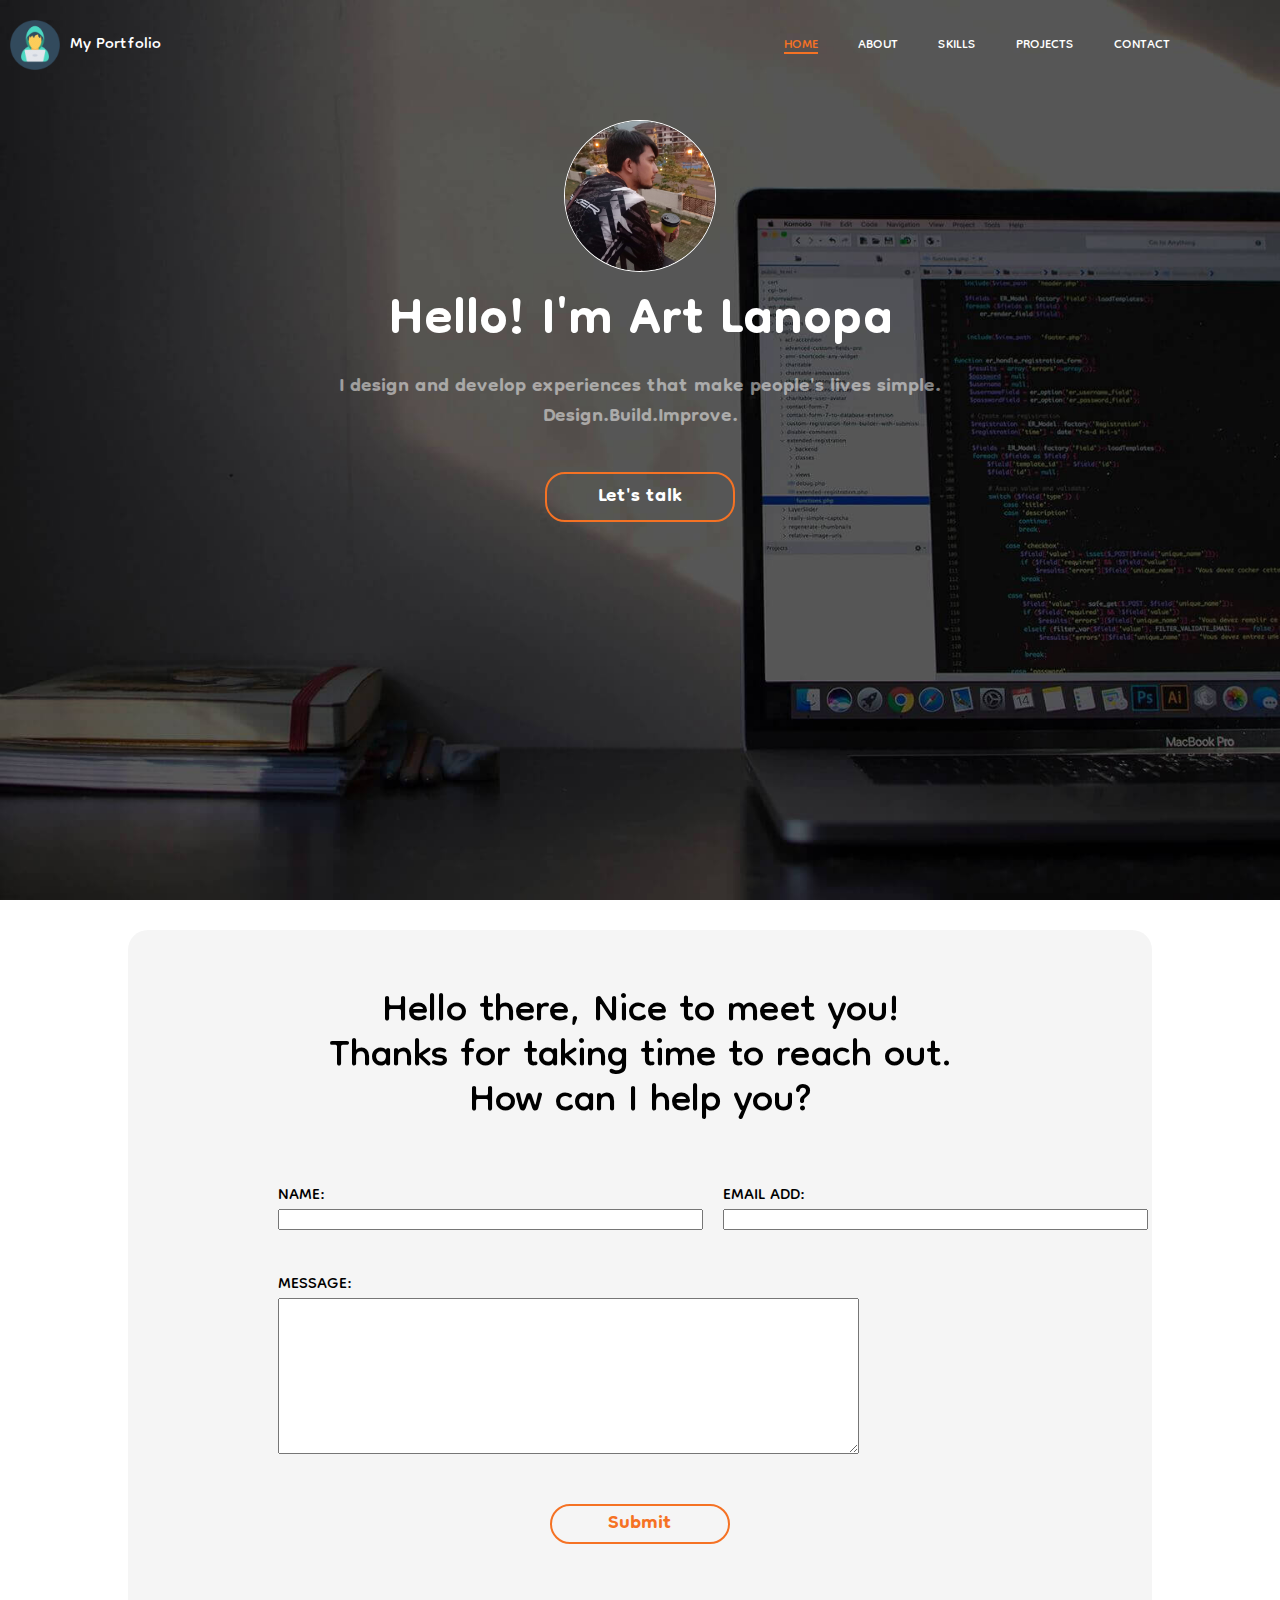
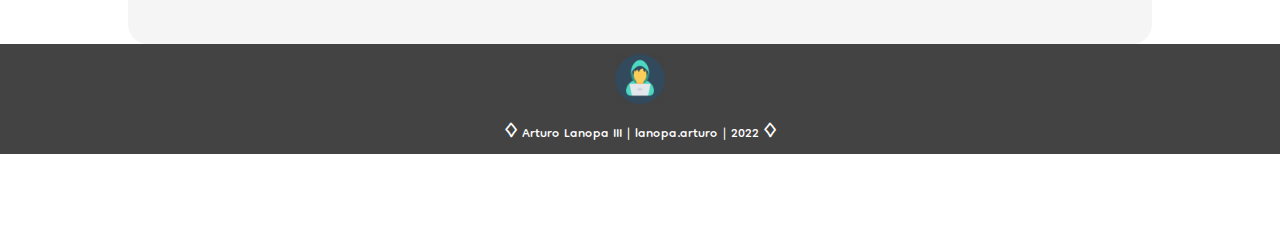
<file: index.html>
<!DOCTYPE html>
<html lang="en">
<head>
    <link rel="stylesheet" href="style.css">
    <meta charset="UTF-8">
    <meta http-equiv="X-UA-Compatible" content="IE=edge">
    <meta name="viewport" content="width=device-width, initial-scale=1.0">
    <link rel="preconnect" href="https://fonts.googleapis.com">
    <link rel="preconnect" href="https://fonts.gstatic.com" crossorigin>
    <link href="https://fonts.googleapis.com/css2?family=Balsamiq+Sans&family=Dongle:wght@300&family=Rubik+Beastly&display=swap" rel="stylesheet">
    <title>Initial Portfolio</title>
</head>
    <body>
        <div class="front-page">
                    <ul>
                        <div class="header">
                            <img class="icon" src="assets/icon/icon.png">
                            <span class="title">My Portfolio</span>
                        </div>
                        <div class="section">
                            <li><a class="home" href="index.html">HOME</a></li>
                            <li><a class="about" href="about.html">ABOUT</a></li>
                            <li><a class="skills" href="skills.html">SKILLS</a></li>
                            <li><a class="projects" href="projects.html">PROJECTS</a></li>
                            <li><a class="contact" href="contact.html">CONTACT</a></li>
                        </div>
                    </ul>
                <div class="profile-intro">
                    <img class="profile-pic" src="assets/images/profile-pic.jpg">
                    <div class="intro"></div>
                        <h2>Hello! I'm Art Lanopa</h2>
                        <h3>I design and develop experiences that make people's lives simple.</h3>
                        <h4>Design.Build.Improve.</h4>
                        <button ><a class="lets-talk" href="#bottom-body" style="font-size: 30px;">Let's talk</a></button>
                    </div>
                </div>
                <div class="bottom-page">
                    <div id="bottom-body">
                        <p class="bottom-p">Hello there, Nice to meet you!<br>Thanks for taking time to reach out.<br>How can I help you?</p>
                        <form>
                            <div class="input-0">
                                <div class="input-name">
                                    <label for="name">NAME:</label><br>
                                    <input type="text" id="name" name="name" size="50%"><br>
                                </div>
                                <div class="input-email">
                                    <label for="lname">EMAIL ADD:</label><br>
                                    <input type="text" id="email" name="email" size="50%"><br>
                                </div>
                            </div>
                            <div class="input-message">
                                <label for="message">MESSAGE:</label><br>
                                <textarea name="message-1" cols="70" rows="10"></textarea>
                            </div>
                        </form>
                        <div class="bottom-botton">
                            <button class="bottom-submit">Submit</button>
                        </div>
                    </div>
                    <footer>
                        <div class="footer-icon">
                            <img class="footer-icon" src="assets/icon/icon.png">
                        </div>
                        <div class="footer-p">
                            <p class="footer-p"> &diams; Arturo Lanopa III | lanopa.arturo | 2022 &diams;</p>
                        </div>
                    </footer>
                </div>
        </div>
    </body>
</html>
</file>
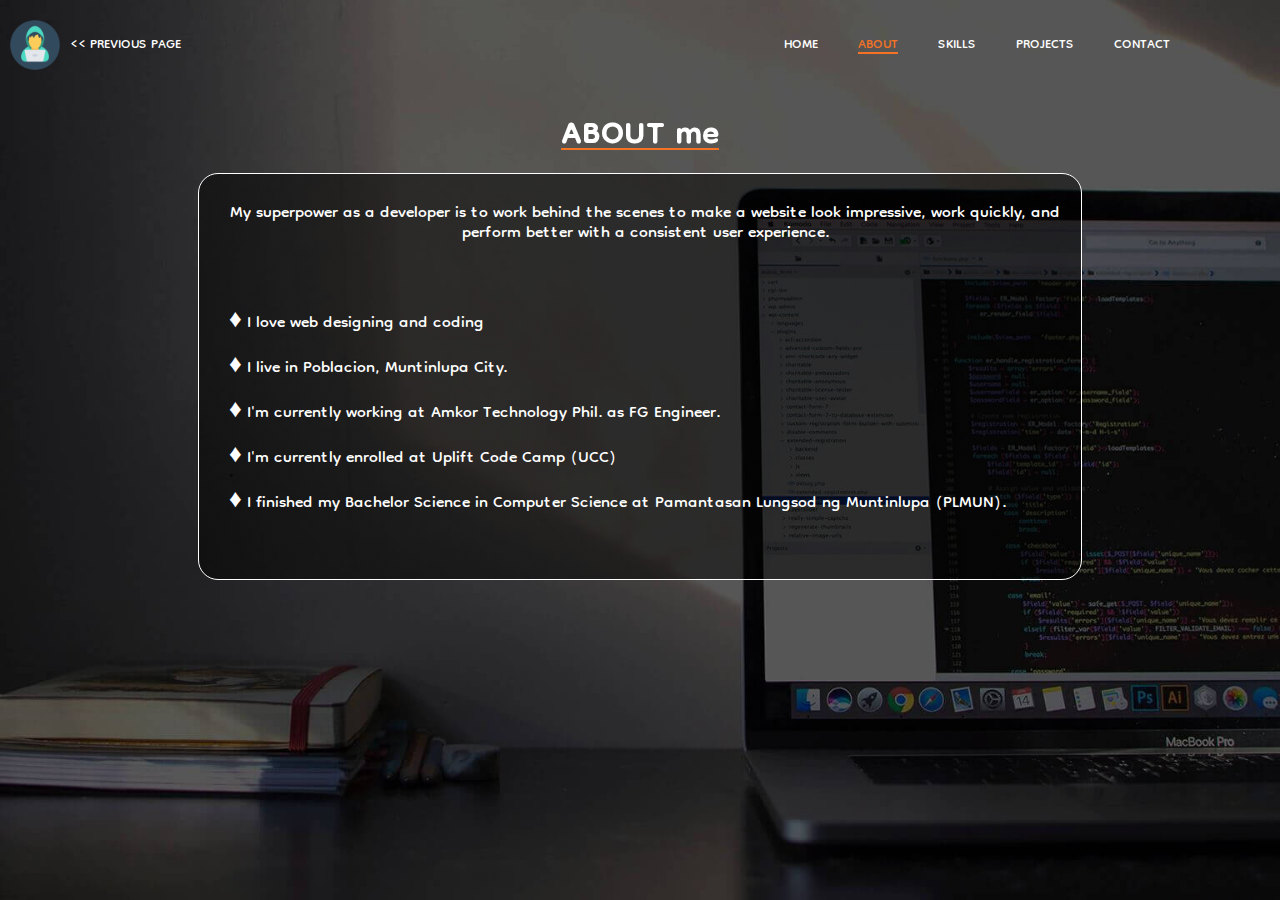
<file: about.html>
<!DOCTYPE html>
<html lang="en">
<head>
    <link rel="stylesheet" href="style.css">
    <meta charset="UTF-8">
    <meta http-equiv="X-UA-Compatible" content="IE=edge">
    <meta name="viewport" content="width=device-width, initial-scale=1.0">
    <link rel="preconnect" href="https://fonts.googleapis.com">
    <link rel="preconnect" href="https://fonts.gstatic.com" crossorigin>
    <link href="https://fonts.googleapis.com/css2?family=Dongle:wght@300&family=Rubik+Beastly&display=swap" rel="stylesheet">
    <title>ABOUT me</title>
</head>
<body>
    <div class="front-page">
        <ul>
            <div class="header">
                <img class="icon" src="assets/icon/icon.png">
                <span class="previous"><a href="#" onclick="history.go(-1)">&lt;&lt; PREVIOUS PAGE</a></span>
            </div>
            <div class="section">
                <li><a class="home-2" href="index.html">HOME</a></li>
                <li><a class="about-2" href="about.html">ABOUT</a></li>
                <li><a class="skills-2" href="skills.html">SKILLS</a></li>
                <li><a class="projects-2" href="projects.html">PROJECTS</a></li>
                <li><a class="contact-2" href="contact.html">CONTACT</a></li>
            </div>
        </ul>
        <div class="about-body">
                <h1 class="about-title">ABOUT me</h1>
                <div class="about-body2">
                    <div class="about-p1">
                        <p>My superpower as a developer is to work behind the scenes to make a website look impressive, work quickly, and perform better with a consistent user experience.</p>
                    </div>
                    <div class="about-p2">
                        <p>&diams; I love web designing and coding</p>
                        <p>&diams; I live in Poblacion, Muntinlupa City.</p>
                        <p>&diams; I'm currently working at Amkor Technology Phil. as FG Engineer.</p>
                        <p>&diams; I'm currently enrolled at Uplift Code Camp (UCC)</p>
                        <p>&diams; I finished my Bachelor Science in Computer Science at Pamantasan Lungsod ng Muntinlupa (PLMUN).</p>
                    </div>
                </div>
        </div>
    </div>
</body>
</html>
</file>
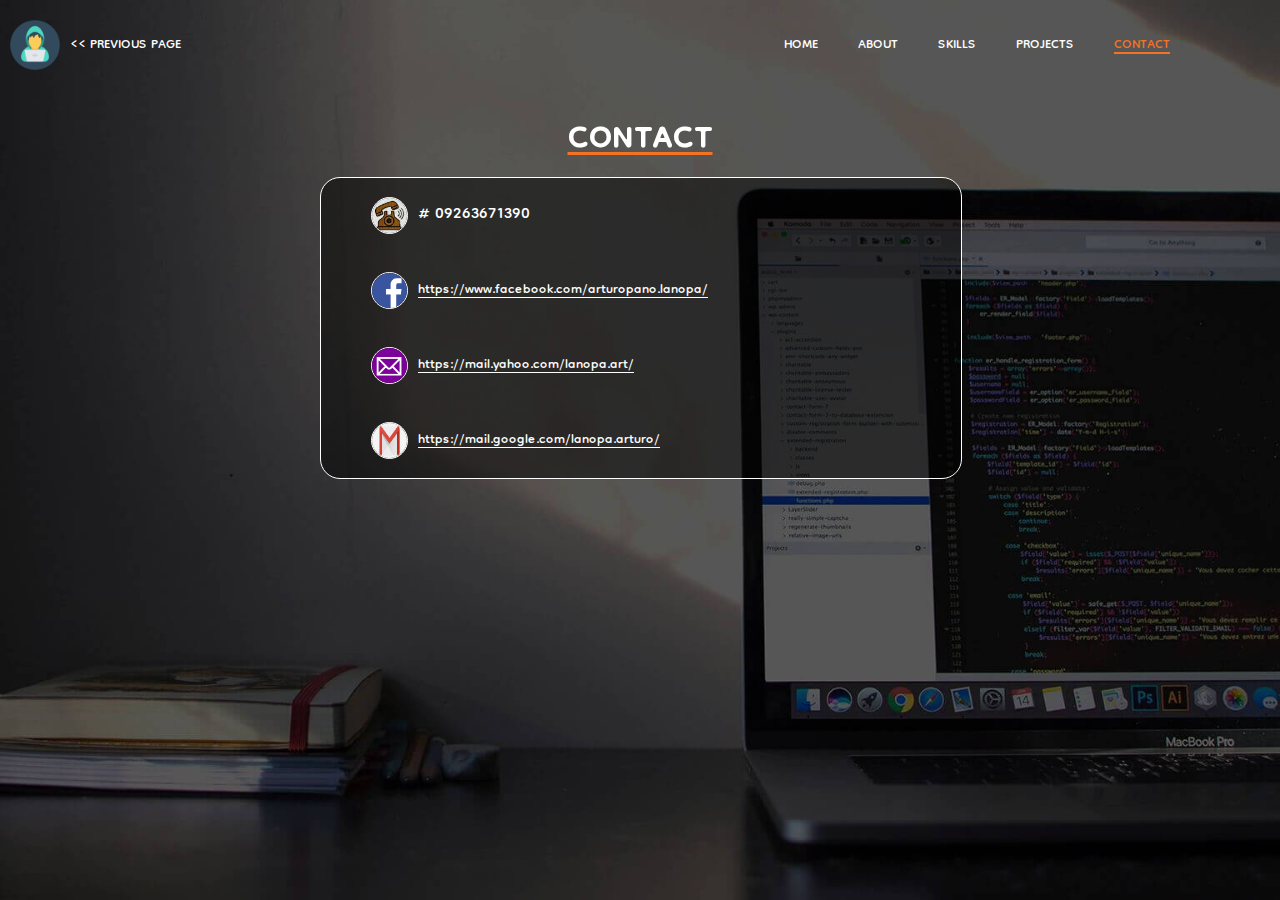
<file: contact.html>
<!DOCTYPE html>
<html lang="en">
<head>
    <link rel="stylesheet" href="style.css">
    <meta charset="UTF-8">
    <meta http-equiv="X-UA-Compatible" content="IE=edge">
    <meta name="viewport" content="width=device-width, initial-scale=1.0">
    <link rel="preconnect" href="https://fonts.googleapis.com">
    <link rel="preconnect" href="https://fonts.gstatic.com" crossorigin>
    <link href="https://fonts.googleapis.com/css2?family=Dongle:wght@300&family=Rubik+Beastly&display=swap" rel="stylesheet">
    <title>Contact</title>
</head>
<body>
    <div class="front-page">
        <ul>
            <div class="header">
                <img class="icon" src="assets/icon/icon.png">
                <span class="previous"><a href="#" onclick="history.go(-1)">&lt;&lt; PREVIOUS PAGE</a></span>
            </div>
            <div class="section">
                <li><a class="home-5" href="index.html">HOME</a></li>
                <li><a class="about-5" href="about.html">ABOUT</a></li>
                <li><a class="skills-5" href="skills.html">SKILLS</a></li>
                <li><a class="projects-5" href="projects.html">PROJECTS</a></li>
                <li><a class="contact-5" href="contact.html">CONTACT</a></li>
            </div>
        </ul>
        <div class="contact-section">
            <h1 class="contact-h1">CONTACT</h1>
        </div>
        <div class="contact-body">
            <div class="contact-body1">
                <img class="contact-icon" src="assets/icon/phone.jpg">
                <span class="contact-cel"># 09263671390</span>
            </div>
            <div class="contact-body1">
                <img class="contact-icon" src="assets/icon/facebook.png">
                <span class="contact-link"><a href="https://www.facebook.com/arturopano.lanopa/" target="_blank">https://www.facebook.com/arturopano.lanopa/</a></span>
            </div>
            <div class="contact-body1">
                <img class="contact-icon" src="assets/icon/yahoo.jpg">
                <span class="contact-link"><a href="https://mail.yahoo.com/lanopa.art/" target="_blank">https://mail.yahoo.com/lanopa.art/</a></span>
            </div>
            <div class="contact-body1">
                <img class="contact-icon" src="assets/icon/gmail.jpg">
                <span class="contact-link"><a href="https://mail.google.com/lanopa.arturo/" target="_blank">https://mail.google.com/lanopa.arturo/</a></span>
            </div>
        </div>
        
    </div>
</body>
</html>
</file>
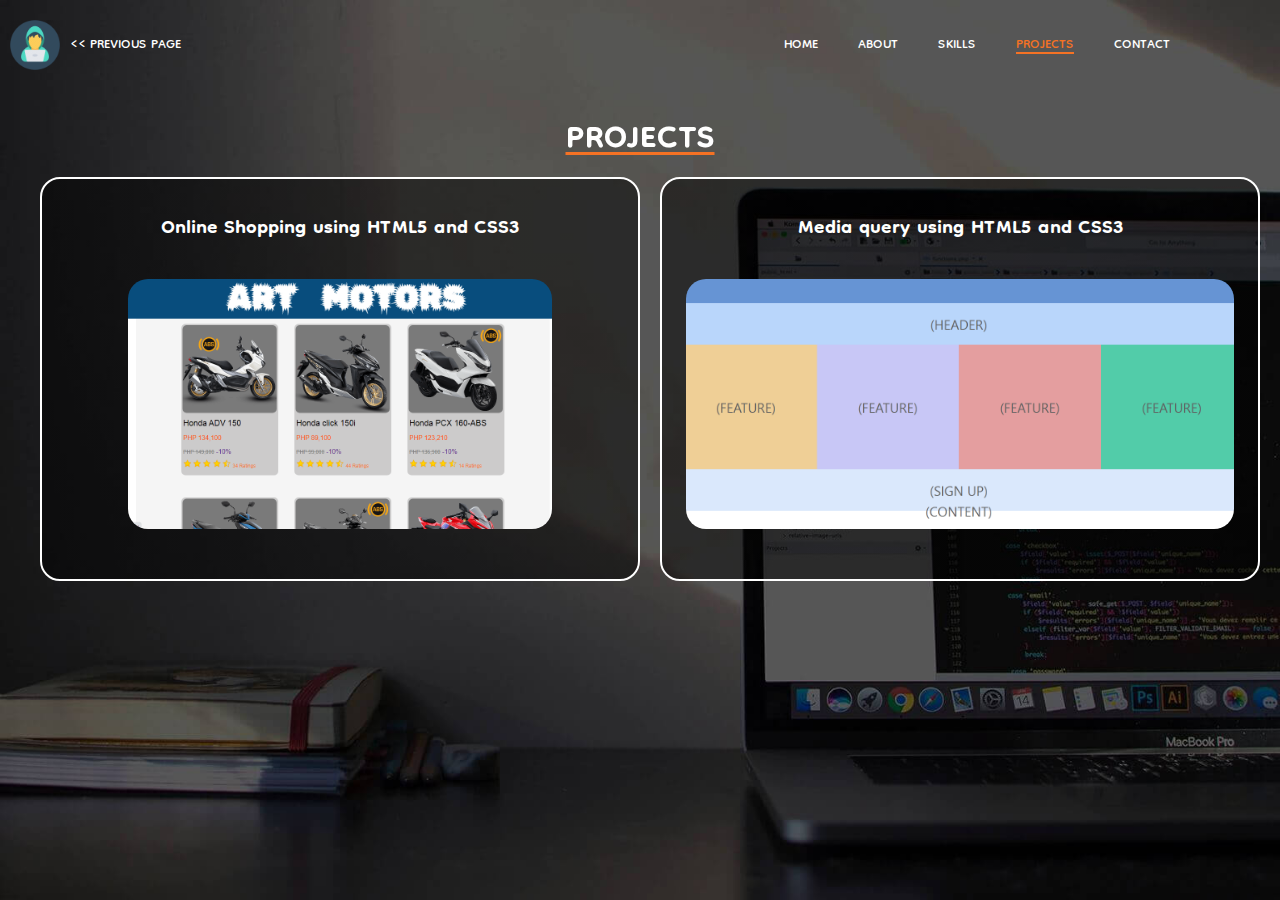
<file: projects.html>
<!DOCTYPE html>
<html lang="en">
<head>
    <link rel="stylesheet" href="style.css">
    <meta charset="UTF-8">
    <meta http-equiv="X-UA-Compatible" content="IE=edge">
    <meta name="viewport" content="width=device-width, initial-scale=1.0">
    <link rel="preconnect" href="https://fonts.googleapis.com">
    <link rel="preconnect" href="https://fonts.gstatic.com" crossorigin>
    <link href="https://fonts.googleapis.com/css2?family=Dongle:wght@300&family=Rubik+Beastly&display=swap" rel="stylesheet">
    <title>Skills</title>
</head>
<body>
    <div class="front-page">
        <ul>
            <div class="header">
                <img class="icon" src="assets/icon/icon.png">
                <span class="previous"><a href="#" onclick="history.go(-1)">&lt;&lt; PREVIOUS PAGE</a></span>
            </div>
            <div class="section">
                <li><a class="home-4" href="index.html">HOME</a></li>
                <li><a class="about-4" href="about.html">ABOUT</a></li>
                <li><a class="skills-4" href="skills.html">SKILLS</a></li>
                <li><a class="projects-4" href="projects.html">PROJECTS</a></li>
                <li><a class="contact-4" href="contact.html">CONTACT</a></li>
            </div>
        </ul>
        <div class="skills-section">
            <h1 class="projects-h1">PROJECTS</h1>
        </div>
            <div class="project-body">
                <div class="project-body-1">
                    <h2 class="project-body-title">Online Shopping using HTML5 and CSS3</h2>
                    <img class="project-1-img" src="assets/images/project-1.PNG">
                </div>
                <div class="project-body-1">
                    <h2 class="project-body-title">Media query using HTML5 and CSS3</h2>
                    <img class="project-1-img" src="assets/images/project-2.PNG">
                </div>
            </div>
        
    </div>
</body>
</html>
</file>
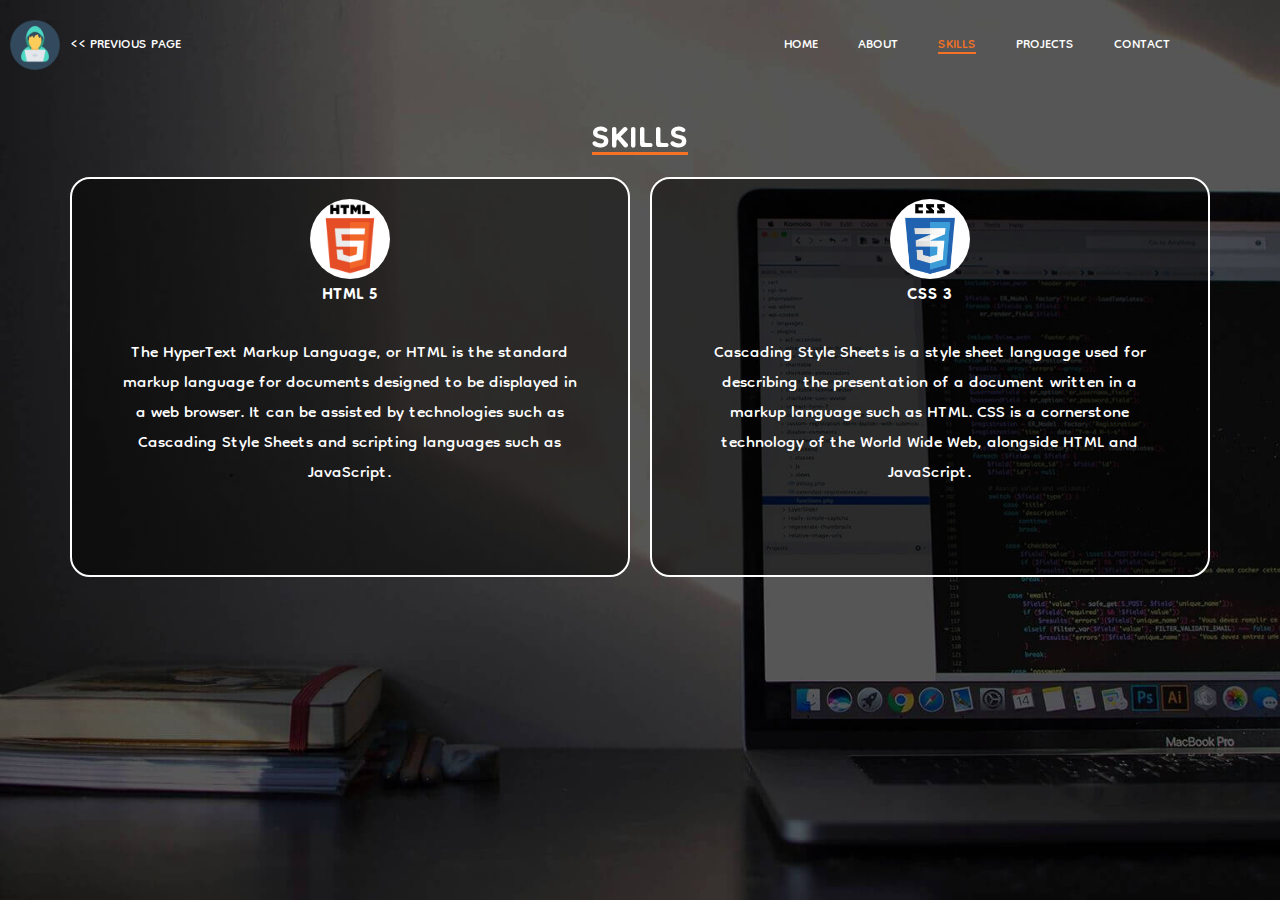
<file: skills.html>
<!DOCTYPE html>
<html lang="en">
<head>
    <link rel="stylesheet" href="style.css">
    <meta charset="UTF-8">
    <meta http-equiv="X-UA-Compatible" content="IE=edge">
    <meta name="viewport" content="width=device-width, initial-scale=1.0">
    <link rel="preconnect" href="https://fonts.googleapis.com">
    <link rel="preconnect" href="https://fonts.gstatic.com" crossorigin>
    <link href="https://fonts.googleapis.com/css2?family=Dongle:wght@300&family=Rubik+Beastly&display=swap" rel="stylesheet">
    <title>Skills</title>
</head>
<body>
    <div class="front-page">
        <ul>
            <div class="header">
                <img class="icon" src="assets/icon/icon.png">
                <span class="previous"><a href="#" onclick="history.go(-1)">&lt;&lt; PREVIOUS PAGE</a></span>
            </div>
            <div class="section">
                <li><a class="home-3" href="index.html">HOME</a></li>
                <li><a class="about-3" href="about.html">ABOUT</a></li>
                <li><a class="skills-3" href="skills.html">SKILLS</a></li>
                <li><a class="projects-3" href="projects.html">PROJECTS</a></li>
                <li><a class="contact-3" href="contact.html">CONTACT</a></li>
            </div>
        </ul>
        <div class="skills-section">
            <h1 class="skill-h1">SKILLS</h1>
        </div>
        <div class="skills-body">
            <div class="skills-html">
                <img class="html-icon" src="assets/icon/html5.png">
                <h2 class="html5">HTML 5</h2>
                <p class="skills-html-p">The HyperText Markup Language, or HTML is the standard markup language for documents designed to be displayed in a web browser. It can be assisted by technologies such as Cascading Style Sheets and scripting languages such as JavaScript.</p>
            </div>
            <div class="skills-css">
                <img class="css-icon" src="assets/icon/css3.png">
                <h2 class="css3">CSS 3</h2>
                <p class="skills-css-p">Cascading Style Sheets is a style sheet language used for describing the presentation of a document written in a markup language such as HTML. CSS is a cornerstone technology of the World Wide Web, alongside HTML and JavaScript.</p>
            </div>
        </div>
    </div>
</body>
</html>
</file>
<file: style.css>
body, html {
    height: 100%;
    margin: 0;
    font-family: 'Dongle', 'Balsamiq Sans', sans-serif;
}
.profile-pic, .header, .title, .section, h2, h3, h4, button, .bottom-p, .bottom-submit, .footer-icon, .footer-p, .previous,
.about-title, .about-p1, .skill-h1, .html-icon, .css-icon, .projects-h1, .project-body-title, .project-1-img, .contact-h1,
.contact-body1, .contact-link  {
    display: flex;
}
.profile-pic, .html-icon, .css-icon, .contact-icon {
    border-radius: 50%;
}
.about-body2, .skills-html, .skills-css, .project-body-1, .project-1-img, .contact-body {
    border-radius: 20px;
}
.title, a, h2, h3, h4, .footer-p, .previous, .about-title, .about-p1, .about-p2, .skill-h1, .skills-html-p, .skills-css-p, .projects-h1, 
.contact-h1, .contact-link, .contact-cel {
    color: #ffffff;
}
.section :hover, .home, .previous :hover, .about-2, .skills-3, .projects-4, .contact-5  {
    text-decoration: underline;
    text-decoration-style: solid;
    text-decoration-color: #f57224;
    color: #f57224;
}
.about-body2, .skills-html, .skills-css, .project-body-1, .contact-body {
    background: linear-gradient(#00000080, #00000080);
}
.front-page {
    background-image: url('assets/images/hero-index.jpg');
    background-repeat:no-repeat;
    background-size: cover;
    background-position: center;
    height: 100%;
    margin: 0;
}
.profile-pic {
    height: 150px;  
    margin: auto;
    justify-content: center;
    align-items: center;
    border: 1px solid #ffffff;
}
.profile-intro {
    margin-top: 50px;
}
.icon {
    height: 50px;
    padding-left: 10px;
}
.title {  
    padding-left: 10px;
    font-size: 25px;
    justify-content: center;
    align-items: center;
}
ul {
    list-style-type: none;
    margin: 0;
    padding: 0;
    overflow: hidden;
    display: grid;
    grid-template-columns: auto auto;
    width: 100%;
    padding-top: 20px;
}
li {
    padding-right: 40px;
    float: right;
}
a {
    display: inline-block;
    vertical-align: middle;
    font-size: 20px;
    text-decoration: none;
    font-weight: 150px;
    text-underline-offset: 4px;
}
.section {
    justify-content: right;
    align-items: center;
    padding-right: 70px;
    text-decoration: none;
}
h2, h3, h4 {
    justify-content: center;
    align-items: center;
    font-family: 'Dongle', 'Balsamiq Sans', sans-serif;
    padding: 0;
    margin: 0;
}
h2 {
    font-size: 80px;
    line-height: 100px;
}
h3, h4 {
    font-size: 30px;
    opacity: 0.5;
    line-height: 30px;
}
button {
    color: #f57224;
    border: 2px solid #f57224;
    height: 50px;
    width: 190px;
    border-radius: 20px;
    background: transparent;
    justify-content: center;
    align-items: center;
    margin: auto;
    margin-top: 40px;
    font-family: 'Dongle', 'Balsamiq Sans', sans-serif;
    font-weight: 600;
    font-size: 50px;
}
button:hover {
    color: #ffffff;
    border: #ffffff;
    background-color: #f57224;
    cursor: pointer;
}
/* BOTTOM PAGE */
.bottom-page {
    height: 100%;
    width: 100%;
}
#bottom-body {
    width: 80%;
    background-color: #f5f5f5;
    margin: 30px auto auto auto;
    padding-bottom: 100px;
    border-radius: 20px;
}
.bottom-p {
    font-size: 60px;
    justify-content: center;
    align-items: center;
    text-align: center;
    line-height: 45px; 
    margin-top: 0;
    padding-top: 60px;
}
label {
    font-size: 25px;
    line-height: 0;
}
.input-0 {
    display: grid;
    grid-template-columns: auto auto;
    column-gap: 20px;
}
.input-message {
    padding-top: 40px;
}
.bottom-submit {
    color: #f57224;
    font-size: 30px;
    border: 2px solid #f57224;
    height: 40px;
    width: 180px;
    border-radius: 20px;
    background: transparent;
    justify-content: center;
    align-items: center;
    margin: auto;
    margin-top: 40px;
    font-family: 'Dongle', 'Balsamiq Sans', sans-serif;
    font-weight: 600;
}
.bottom-submit:hover {
    color: #ffffff;
    border: #ffffff;
    background-color: #f57224;
    cursor: pointer;
}
.input-message, .input-name {
    padding-left: 150px;
}
.input-email {
    padding-right: 80px;
}

/* FOOTER */
footer {
    height: 110px;
    background-color: #444343;
}
.footer-icon {
    height: 50px;
    padding-left: 10px;
    justify-content: center;
    margin: auto;
    padding: 5px 0 0 0;
}
.footer-p {
    font-size: 20px;
    justify-content: center;
    align-items: center;
    padding: 0;
}

/* ABOUT SECTION */
.previous {
    padding-left: 10px;
    font-size: 20px;
    text-decoration: none;
    font-weight: 150px;
    text-underline-offset: 4px;
    list-style-type: none;
    justify-content: center;
    align-items: center;
}
.icon-2 {
    height: 100px;
}
.about-title {
    justify-content: center;
    align-items: center;
    font-size: 50px;
    margin: 0;
    text-decoration: underline 2px #f57224;
    text-underline-offset: 5px;
}
.about-p1 {
    font-size: 25px;
    margin: 0;
    line-height: 20px;
    text-align: center;
    padding-bottom: 20px;
    justify-content: center;
    align-items: center;
}
.about-p2 {
    font-size: 25px;
    margin: 0;
    line-height: 20px;
}
.about-body {
    margin: 0;
    padding-top: 30px;
}
.about-body2 {
    width: 65%;
    border: 1px solid #ffffff;
    margin: auto;
    padding: 5px 20px 0 30px;
    height: 400px;
}


/* SKILLS SECTION */
.skill-h1 {
    text-decoration: underline 3px #f57224;
    text-underline-offset: 5px;
    justify-content: center;
    align-items: center;
    font-size: 50px;
    margin-bottom: 0;
}
.skills-body {
    display: grid;
    grid-template-columns: auto auto;
    column-gap: 20px;
    height: 400px;
    margin: 0 70px 0 70px;
}
.html-icon, .css-icon {
    background-color: #ffffff;
    width: 80px;
    margin: 20px auto auto auto;
    justify-content: center;
    align-items: center;
}
.html5, .css3 {
    font-size: 25px;
    line-height: 35px;
}
.skills-html-p, .skills-css-p {
    font-size: 25px;
    text-align: center;
    padding: 0 50px 0 50px;
    line-height: 30px;
}
.skills-html, .skills-css {
    border: 2px solid #ffffff;
}
/* PROJECTS SECTION */
.projects-h1 {
    text-decoration: underline 3px #f57224;
    text-underline-offset: 5px;
    justify-content: center;
    align-items: center;
    font-size: 50px;
    margin-bottom: 0;
}
.project-body {
    display: grid;
    grid-template-columns: 50% 50%;
    column-gap: 20px;
    margin: auto 40px auto 40px;
}
.project-body-1 {
    border: 2px solid #ffffff;
    height: 400px;
}
.project-body-title {
    font-size: 30px;
    justify-content: center;
    align-items: top;
}
.project-1-img {
    height: 250px;
    justify-content: center;
    align-items: center;
    margin: auto;
}

/* CONTACT SECTION */
.contact-h1 {
    text-decoration: underline 3px #f57224;
    text-underline-offset: 5px;
    justify-content: center;
    align-items: center;
    font-size: 50px;
    margin-bottom: 0;
}
.contact-body {
    border: 1px solid #ffffff;
    margin: 0 25% 0 25%;
    height: 300px;
    width: 50%;
    display: grid;
    grid-template-rows: auto auto auto auto;
}
.contact-icon {
    background-color: none;
    height: 35px;
    width: 35px;
    border: 1px solid #ffffff;
}
.contact-body1 {
    margin: 0;
    padding: 0;
    align-items: center;
    padding-left: 50px;
}
.contact-link {  
    padding-left: 10px;
    font-size: 25px;
    justify-content: center;
    align-items: center;
    text-decoration: underline 1px;
    text-underline-offset: 4px;
}
.contact-link :hover {
    color: #f57224;
    text-decoration: underline 1px; 
    text-underline-offset: 4px;
}
.contact-cel {
    font-size: 25px;
    padding-left: 10px;
}

/*** FOR MOBILE ***/
@media only screen and (max-width: 425px) {
.section {
    padding-right: 0;
}
a {
    font-size: 15px;
}
.title {
    font-size: 20px;
    padding-left: 0;
}
li {
    padding-right: 5px;
}
.profile-pic {
    height: 100px;
}
h2 {
    font-size: 50px;
}
h3, h4 {
    font-size: 20px;
}
.bottom-p {
    font-size: 25px;
    line-height: 30px;
}
.input-name, .input-message, .input-email {
    padding-left: 10px;
    max-width: 100px;
}
.input-email {
    padding-right: 0;
}
.input-0 {
    display: grid;
    grid-template-columns: none;
    grid-template-rows: auto auto;
}
label {
    font-size: 20px;
}
#name, #email {
    width: 250px;
}
textarea {
    width: 250px;
    height: 100px;
}
/** ABOUT SECTION - MOBILE **/
.about-title {
    font-size: 40px;
}
.about-body2 {
    height: 430px;
}
p {
    font-size: 20px;
    margin: 15px 0;
}
/** SKILLS SECTION - MOBILE **/
.skill-h1 {
    margin: 0;
    font-size: 25px;
    padding-top: 10px;
}
ul {
    padding-top: 30px;
}
.icon {
    width: 40px;
    height: 40px;
}
.skills-body {
    display: grid;
    grid-template-columns: none;
    grid-template-rows: auto auto;
    row-gap: 5px;
}
.skills-html, .skills-css {
    font-size: 14px;
}
.html5, .css3 {
    font-size: 20px;
    line-height: 35px;
}
.html-icon, .css-icon {
    height: 40px;
    width: 40px;
    margin-top: 10px;
}
.skills-html-p, .skills-css-p {
    font-size: 20px;
    line-height: 15px;
    padding-top: 0;
    margin-top: 0;
}
/** PROJECT SECTION - MOBILE **/
.previous {
    padding-left: 0;
}
.section {
    padding-right: 60px;
}
.projects-h1 {
    font-size: 25px;
    padding-right: 50px;
    padding-bottom: 10px;

}
.project-body-title {
    font-size: 20px;
    line-height: 10px;
    padding: 20px 0 10px 0;
}
.project-body {
    grid-template-columns: none;
    grid-template-rows: auto auto;
    row-gap: 5px;
}
.project-1-img {
    height: 120px;
    width: 250px;
    border-radius: 10px;
}
.project-body-1 {
    height: 180px;
    width: 300px;
}
/** CONTACT SECTION - MOBILE **/
.contact-h1 {
    font-size: 30px;
    padding-bottom: 10px;
    padding-right: 30px;
}
.contact-body {
    width: 300px;
    margin: auto 75px auto auto;
}
.contact-body1 {
    padding-left: 10px;
}
}

/*** FOR TABLET ***/
@media only screen and (max-width: 768px) and (min-width: 426px) {
    .section {
        padding: 0 30px 0 0;
    }
    a {
        font-size: 20px;
        padding-right: 13px;
    }
    .title {
        font-size: 25px;
        padding-left: 15px;
    }
    li {
        padding-right: 5px;
    }
    .profile-pic {
        height: 120px;
    }
    h2 {
        font-size: 60px;
    }
    h3, h4 {
        font-size: 25px;
    }
    .bottom-p {
        font-size: 35px;
        line-height: 30px;
    }
    .input-name, .input-message, .input-email {
        padding-left: 20px;
        max-width: 150px;
    }
    .input-message {
        margin: auto 50px auto 50px;
    }
    .input-email {
        padding-right: 0;
    }
    .input-0 {
        display: grid;
        grid-template-columns: none;
        grid-template-rows: auto auto;
        padding: 0 50px 0 50px;
    }
    label {
        font-size: 20px;
    }
    #name, #email {
        width: 400px;
    }
    textarea {
        width: 400px;
        height: 100px;
    }

    /** SKILLS SECTION - TABLET **/
.skill-h1 {
    margin: 0;
    font-size: 40px;
    padding-top: 10px;
}
ul {
    padding-top: 35px;
}
.icon {
    width: 50px;
    height: 50px;
    padding-left: 20px;
}
.skills-body {
    display: grid;
    grid-template-columns: none;
    grid-template-rows: auto auto;
    row-gap: 10px;
}
.skills-html, .skills-css {
    font-size: 20px;
}
.html5, .css3 {
    font-size: 20px;
    line-height: 35px;
}
.html-icon, .css-icon {
    height: 50px;
    width: 50px;
    margin-top: 10px;
}
.skills-html-p, .skills-css-p {
    font-size: 25px;
    line-height: 20px;
    padding-top: 0;
    margin-top: 0;
}

/** PROJECT SECTION - MOBILE **/
.previous {
    padding-left: 0;
}
.section {
    padding-right: 85px;
}
.projects-h1 {
    font-size: 25px;
    padding-right: 50px;
    padding-bottom: 10px;
}
.project-body-title {
    font-size: 30px;
    line-height: 10px;
    padding: 20px 0 10px 0;
}
.project-body {
    grid-template-columns: none;
    grid-template-rows: auto auto;
    row-gap: 10px;
}
.project-1-img {
    height: 160px;
    width: 350px;
    border-radius: 10px;
}
.project-body-1 {
    height: 220px;
    width: 500px;
    margin: auto;
    margin-right: 135px;
}

/** CONTACT SECTION - MOBILE **/
.contact-h1 {
    font-size: 30px;
    padding: 20px 10px 10px 0;
}
.section {
    padding-right: 30px;
}
.previous {
    padding-left: 10px;
}
.contact-body {
    width: 500px;
    margin: auto 130px auto auto;
    height: 300px;
}
.contact-body1 {
    padding-left: 20px;
}
}
</file>
